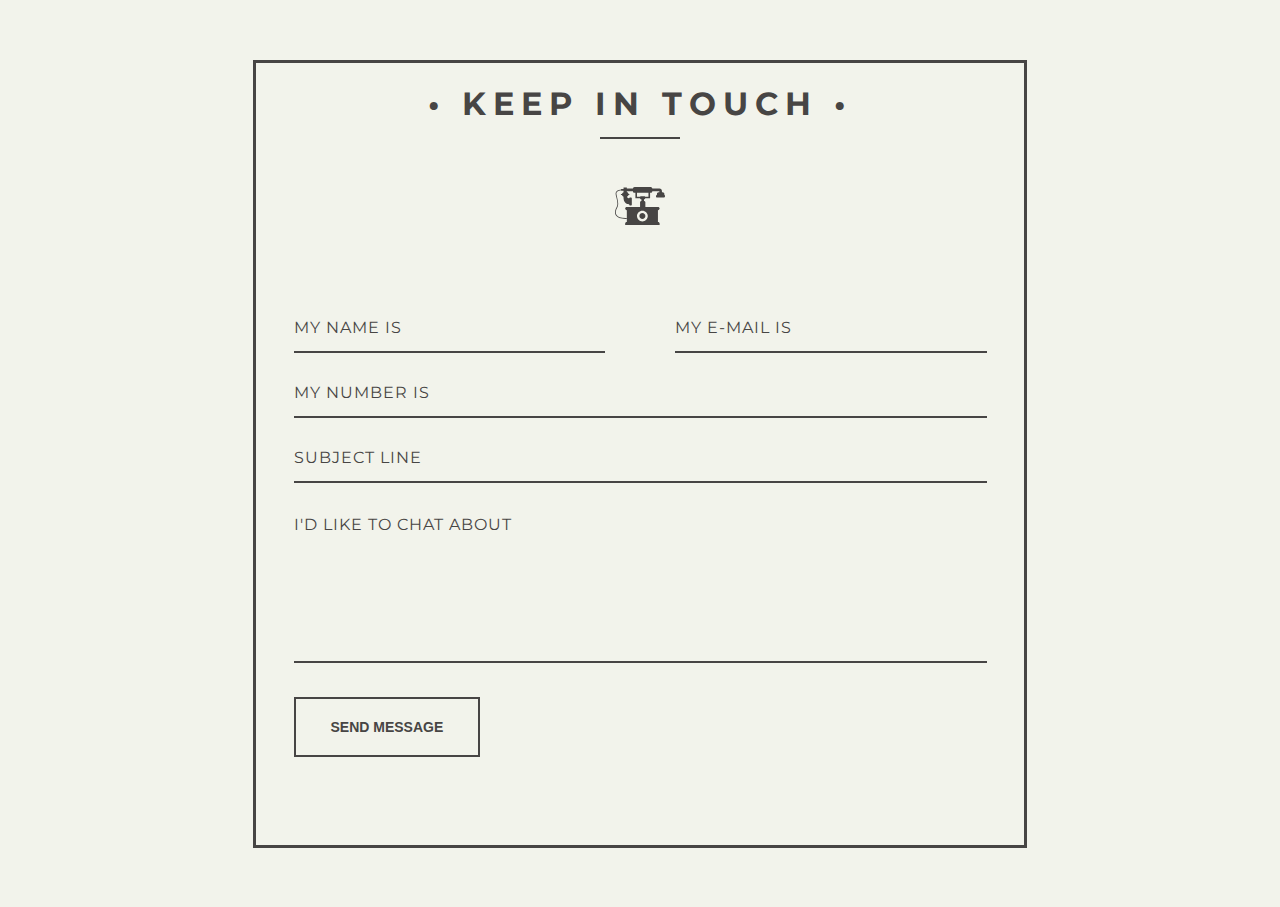
<file: ola.html>
<!DOCTYPE html>
<html>
<head>
    <meta charset="utf-8">
    <title>chat bot</title>
    <style>
        @import url(https://fonts.googleapis.com/css?family=Montserrat:400,700);

html {
  font-family: 'Montserrat', Arial, sans-serif;
  -ms-text-size-adjust: 100%;
  -webkit-text-size-adjust: 100%;
}

body {
  background: #F2F3EB;
}

button {
  overflow: visible;
}

button, select {
  text-transform: none;
}

button, input, select, textarea {
  color: #5A5A5A;
  font: inherit;
  margin: 0;
}

input {
  line-height: normal;
}

textarea {
  overflow: auto;
}

#container {
  border: solid 3px #474544;
  max-width: 768px;
  margin: 60px auto;
  position: relative;
}

form {
  padding: 37.5px;
  margin: 50px 0;
}

h1 {
  color: #474544;
  font-size: 32px;
  font-weight: 700;
  letter-spacing: 7px;
  text-align: center;
  text-transform: uppercase;
}

.underline {
  border-bottom: solid 2px #474544;
  margin: -0.512em auto;
  width: 80px;
}

.icon_wrapper {
  margin: 50px auto 0;
  width: 100%;
}

.icon {
  display: block;
  fill: #474544;
  height: 50px;
  margin: 0 auto;
  width: 50px;
}

.email {
    float: right;
    width: 45%;
}

input[type='text'], [type='email'], select, textarea {
    background: none;
  border: none;
    border-bottom: solid 2px #474544;
    color: #474544;
    font-size: 1.000em;
  font-weight: 400;
  letter-spacing: 1px;
    margin: 0em 0 1.875em 0;
    padding: 0 0 0.875em 0;
  text-transform: uppercase;
    width: 100%;
    -webkit-box-sizing: border-box;
    -moz-box-sizing: border-box;
    -ms-box-sizing: border-box;
    -o-box-sizing: border-box;
    box-sizing: border-box;
    -webkit-transition: all 0.3s;
    -moz-transition: all 0.3s;
    -ms-transition: all 0.3s;
    -o-transition: all 0.3s;
    transition: all 0.3s;
}

input[type='text']:focus, [type='email']:focus, textarea:focus {
    outline: none;
    padding: 0 0 0.875em 0;
}

.message {
    float: none;
}

.name {
    float: left;
    width: 45%;
}

select {
  background: url('https://cdn4.iconfinder.com/data/icons/ionicons/512/icon-ios7-arrow-down-32.png') no-repeat right;
  outline: none;
  -moz-appearance: none;
  -webkit-appearance: none;
}

select::-ms-expand {
  display: none;
}

.subject {
  width: 100%;
}

.telephone {
  width: 100%;
}

textarea {
    line-height: 150%;
    height: 150px;
    resize: none;
  width: 100%;
}

::-webkit-input-placeholder {
    color: #474544;
}

:-moz-placeholder { 
    color: #474544;
    opacity: 1;
}

::-moz-placeholder {
    color: #474544;
    opacity: 1;
}

:-ms-input-placeholder {
    color: #474544;
}

#form_button {
  background: none;
  border: solid 2px #474544;
  color: #474544;
  cursor: pointer;
  display: inline-block;
  font-family: 'Helvetica', Arial, sans-serif;
  font-size: 0.875em;
  font-weight: bold;
  outline: none;
  padding: 20px 35px;
  text-transform: uppercase;
  -webkit-transition: all 0.3s;
    -moz-transition: all 0.3s;
    -ms-transition: all 0.3s;
    -o-transition: all 0.3s;
    transition: all 0.3s;
}

#form_button:hover {
  background: #474544;
  color: #F2F3EB;
}

@media screen and (max-width: 768px) {
  #container {
    margin: 20px auto;
    width: 95%;
  }
}

@media screen and (max-width: 480px) {
  h1 {
    font-size: 26px;
  }
  
  .underline {
    width: 68px;
  }
  
  #form_button {
    padding: 15px 25px;
  }
}

@media screen and (max-width: 420px) {
  h1 {
    font-size: 18px;
  }
  
  .icon {
    height: 35px;
    width: 35px;
  }
  
  .underline {
    width: 53px;
  }
  
  input[type='text'], [type='email'], select, textarea {
    font-size: 0.875em;
  }
}
    </style>
</head>
<body>
<div id="container">
  <h1>&bull; Keep in Touch &bull;</h1>
  <div class="underline">
  </div>
  <div class="icon_wrapper">
    <svg class="icon" viewBox="0 0 145.192 145.192">
      <path d="M126.82,32.694c-2.804,0-5.08,2.273-5.08,5.075v2.721c-1.462,0-2.646,1.185-2.646,2.647v1.995    c0,1.585,1.286,2.873,2.874,2.873h20.577c1.462,0,2.646-1.185,2.646-2.647v-3.041c0-1.009-0.816-1.825-1.823-1.825v-2.722    c0-2.802-2.276-5.075-5.079-5.075h-1.985v-3.829c0-3.816-3.095-6.912-6.913-6.912h-0.589h-20.45c0-2.67-2.164-4.835-4.833-4.835    H56.843c-2.67,0-4.835,2.165-4.835,4.835H34.356v-3.384h-9.563v3.384v1.178h-7.061v1.416c-2.67,0.27-10.17,1.424-13.882,5.972    c-1.773,2.17-2.44,4.791-1.983,7.793c0.463,3.043,1.271,6.346,2.128,9.841c2.354,9.616,5.024,20.515,0.549,28.077    C2.647,79.44-3.125,90.589,2.201,99.547c4.123,6.935,13.701,10.44,28.5,10.44c1.186,0,2.405-0.023,3.658-0.068v9.028h-0.296    c-2.516,0-4.558,2.039-4.558,4.558v4.566h100.04v-4.564c0-2.519-2.039-4.558-4.558-4.558h-0.297V84.631h0.297    c2.519,0,4.558-2.037,4.558-4.556v-0.009c0-2.516-2.039-4.556-4.556-4.556l-36.786-0.009V61.973c0-2.193-1.777-3.971-3.972-3.971    v-4.711h0.456c1.629,0,2.952-1.32,2.952-2.949h14.227V34.459h1.658c2.672,0,4.834-2.165,4.834-4.834h20.45v3.069H126.82z     M34.06,75.511c-2.518,0-4.558,2.04-4.558,4.556v0.009c0,2.519,2.042,4.556,4.558,4.556h0.296v24.12l-0.042-1.168    c-15.994,0.574-26.122-2.523-30.106-9.229C-0.464,90.5,4.822,80.347,6.55,77.423c4.964-8.382,2.173-19.774-0.29-29.825    c-0.843-3.442-1.639-6.696-2.088-9.638c-0.354-2.35,0.129-4.3,1.484-5.958c3.029-3.714,9.509-4.805,12.076-5.1v1.233h7.061v1.49    v2.684c-2.403,1.114-4.153,2.997-4.676,5.237H18.15c-0.584,0-1.056,0.474-1.056,1.056v0.83c0,0.584,0.475,1.056,1.056,1.056h1.984    c0.561,2.18,2.304,3.999,4.658,5.092v0.029c0,0-2.282,20.823,16.479,22.099v1.102c0,1.177,0.955,2.133,2.133,2.133h3.297    c1.178,0,2.133-0.956,2.133-2.133V50.135c0-1.177-0.955-2.132-2.133-2.132h-3.297c-1.178,0-2.133,0.955-2.133,2.132    c-1.575-0.235-5.532-1.17-6.635-4.547c2.36-1.092,4.109-2.913,4.669-5.097h1.308c0.722,0,1.309-0.584,1.309-1.308v-0.578    c0-0.584-0.475-1.056-1.056-1.056h-1.539c-0.542-2.332-2.416-4.271-4.968-5.363v-2.559h17.651c0,2.67,2.166,4.835,4.836,4.835 h2.392v15.88h13.639c0,1.629,1.321,2.949,2.951,2.949h0.899v4.711c-2.194,0-3.972,1.778-3.972,3.971v13.529L34.06,75.511z     M95.188,101.78c0,8.655-7.012,15.665-15.664,15.665c-8.653,0-15.667-7.01-15.667-15.665c0-8.647,7.014-15.664,15.667-15.664    C88.177,86.116,95.188,93.132,95.188,101.78z M97.189,45.669h-9.556c0-0.896-0.726-1.62-1.619-1.62H74.494    c-0.896,0-1.621,0.727-1.621,1.62h-8.967v-11.21h33.283V45.669z"></path>
      <path d="M70.865,101.78c0,4.774,3.886,8.657,8.66,8.657c4.774,0,8.657-3.883,8.657-8.657c0-4.773-3.883-8.656-8.657-8.656    C74.751,93.124,70.865,97.006,70.865,101.78z"></path>
    </svg>
  </div>
  <form action="#" method="post" id="contact_form">
    <div class="name">
      <label for="name"></label>
      <input type="text" placeholder="My name is" name="name" id="name_input" required>
    </div>
    <div class="email">
      <label for="email"></label>
      <input type="email" placeholder="My e-mail is" name="email" id="email_input" required>
    </div>
    <div class="telephone">
      <label for="name"></label>
      <input type="text" placeholder="My number is" name="telephone" id="telephone_input" required>
    </div>
    <div class="subject">
      <label for="subject"></label>
      <select placeholder="Subject line" name="subject" id="subject_input" required>
        <option disabled hidden selected>Subject line</option>
        <option>I'd like to start a project</option>
        <option>I'd like to ask a question</option>
        <option>I'd like to make a proposal</option>
      </select>
    </div>
    <div class="message">
      <label for="message"></label>
      <textarea name="message" placeholder="I'd like to chat about" id="message_input" cols="30" rows="5" required></textarea>
    </div>
    <div class="submit">
      <input type="submit" value="Send Message" id="form_button" />
    </div>
  </form><!-- // End form -->
</div><!-- // End #container -->
</body>
</html>
</file>
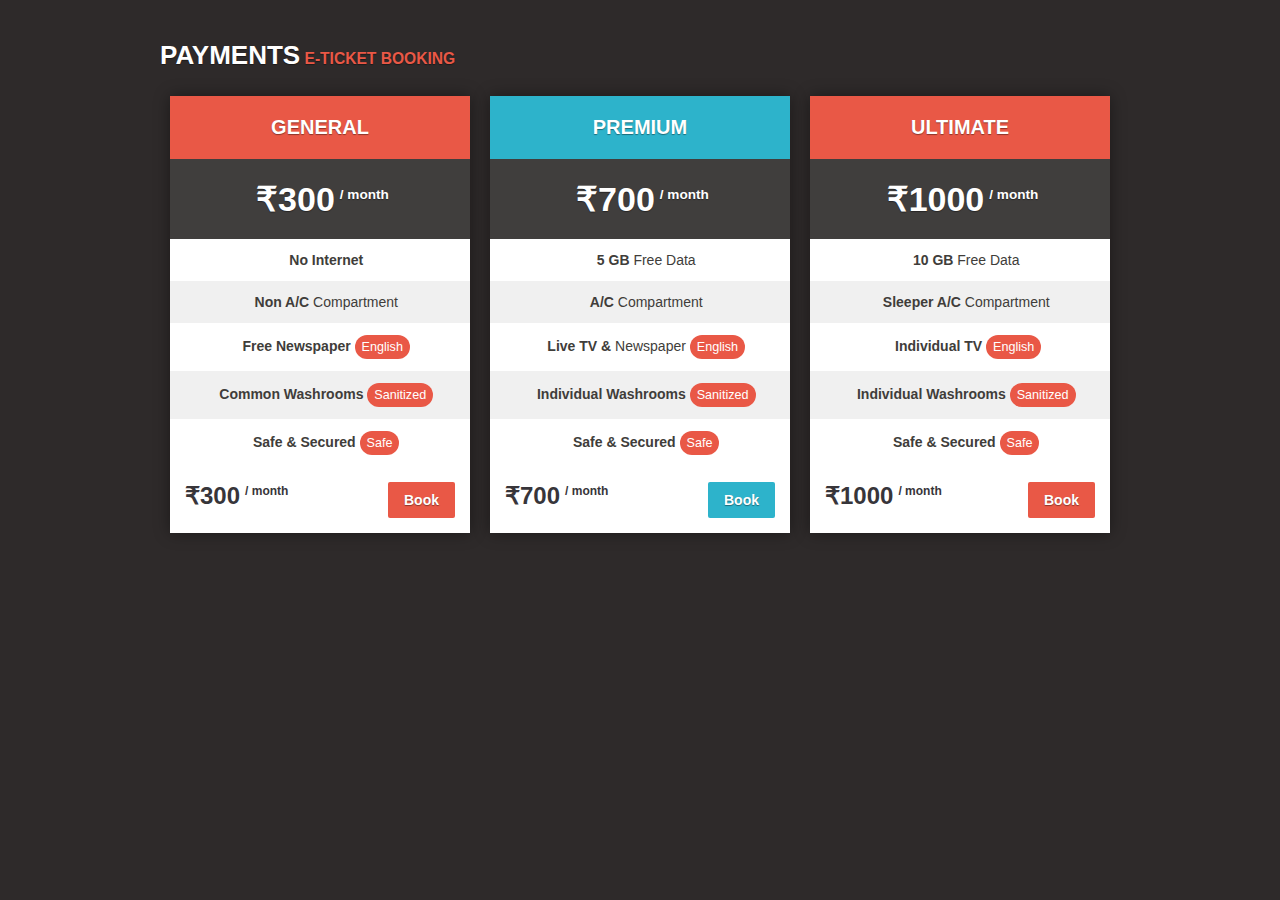
<file: payment.html>
<!DOCTYPE html>
<html>
<head>
<meta name="viewport" content="width=device-width, initial-scale=1.0">
<style>
* {
	margin: 0;
	padding: 0;

	-webkit-box-sizing: border-box;
	-moz-box-sizing: border-box;
	box-sizing: border-box;
}

body {
	background: #2e2a2a;
	color: #FFF;
	font-size: 62.5%;
	font-family: 'Roboto', Arial, Helvetica, Sans-serif, Verdana;
}

ul {
	list-style-type: none;
}

a {
	color: #e95846;
	text-decoration: none;
}

.pricing-table-title {
	text-transform: uppercase;
	font-weight: 700;
	font-size: 2.6em;
	color: #FFF;
	margin-top: 15px;
	text-align: left;
	margin-bottom: 25px;
	text-shadow: 0 1px 1px rgba(0,0,0,0.4);
}

.pricing-table-title a {
	font-size: 0.6em;
}

.clearfix:after {
	content: '';
	display: block;
	height: 0;
	width: 0;
	clear: both;
}
/** ========================
 * Contenedor
 ============================*/
.pricing-wrapper {
	width: 960px;
	margin: 40px auto 0;
}

.pricing-table {
	margin: 0 10px;
	text-align: center;
	width: 300px;
	float: left;
	-webkit-box-shadow: 0 0 15px rgba(0,0,0,0.4);
	box-shadow: 0 0 15px rgba(0,0,0,0.4);
	-webkit-transition: all 0.25s ease;
	-o-transition: all 0.25s ease;
	transition: all 0.25s ease;
}

.pricing-table:hover {
	-webkit-transform: scale(1.06);
	-ms-transform: scale(1.06);
	-o-transform: scale(1.06);
	transform: scale(1.06);
}

.pricing-title {
	color: #FFF;
	background: #e95846;
	padding: 20px 0;
	font-size: 2em;
	text-transform: uppercase;
	text-shadow: 0 1px 1px rgba(0,0,0,0.4);
}

.pricing-table.recommended .pricing-title {
	background: #2db3cb;
}

.pricing-table.recommended .pricing-action {
	background: #2db3cb;
}

.pricing-table .price {
	background: #403e3d;
	font-size: 3.4em;
	font-weight: 700;
	padding: 20px 0;
	text-shadow: 0 1px 1px rgba(0,0,0,0.4);
}

.pricing-table .price sup {
	font-size: 0.4em;
	position: relative;
	left: 5px;
}

.table-list {
	background: #FFF;
	color: #403d3a;
}

.table-list li {
	font-size: 1.4em;
	font-weight: 700;
	padding: 12px 8px;
}

.table-list li:before {
	content: "\f00c";
	font-family: 'FontAwesome';
	color: #3fab91;
	display: inline-block;
	position: relative;
	right: 5px;
	font-size: 16px;
} 

.table-list li span {
	font-weight: 400;
}

.table-list li span.unlimited {
	color: #FFF;
	background: #e95846;
	font-size: 0.9em;
	padding: 5px 7px;
	display: inline-block;
	-webkit-border-radius: 38px;
	-moz-border-radius: 38px;
	border-radius: 38px;
}


.table-list li:nth-child(2n) {
	background: #F0F0F0;
}

.table-buy {
	background: #FFF;
	padding: 15px;
	text-align: left;
	overflow: hidden;
}

.table-buy p {
	float: left;
	color: #37353a;
	font-weight: 700;
	font-size: 2.4em;
}

.table-buy p sup {
	font-size: 0.5em;
	position: relative;
	left: 5px;
}

.table-buy .pricing-action {
	float: right;
	color: #FFF;
	background: #e95846;
	padding: 10px 16px;
	-webkit-border-radius: 2px;
	-moz-border-radius: 2px;
	border-radius: 2px;
	font-weight: 700;
	font-size: 1.4em;
	text-shadow: 0 1px 1px rgba(0,0,0,0.4);
	-webkit-transition: all 0.25s ease;
	-o-transition: all 0.25s ease;
	transition: all 0.25s ease;
}

.table-buy .pricing-action:hover {
	background: #cf4f3e;
}

.recommended .table-buy .pricing-action:hover {
	background: #228799;	
}

/** ================
 * Responsive
 ===================*/
 @media only screen and (min-width: 768px) and (max-width: 959px) {
 	.pricing-wrapper {
 		width: 768px;
 	}

 	.pricing-table {
 		width: 236px;
 	}
	
	.table-list li {
		font-size: 1.3em;
	}

 }

 @media only screen and (max-width: 767px) {
 	.pricing-wrapper {
 		width: 420px;
 	}

 	.pricing-table {
 		display: block;
 		float: none;
 		margin: 0 0 20px 0;
 		width: 100%;
 	}
 }

@media only screen and (max-width: 479px) {
	.pricing-wrapper {
		width: 300px;
	}
} 
</style>
</head>
<body>
	<div class="pricing-wrapper clearfix">
			<center><h1 class="pricing-table-title" style="text-align:"center">Payments<a href="#"> E-Ticket Booking</a></h1></center>
			<div class="pricing-table">
			<h3 class="pricing-title">General</h3>
			<div class="price">&#8377;300<sup>/ month</sup></div>
			
			<ul class="table-list">
				<li>No Internet </li>
				<li>Non A/C <span>Compartment</span></li>
				<li>Free Newspaper <span class="unlimited">English</span></li>
				<li>Common Washrooms <span class="unlimited">Sanitized</span></li>
				<li>Safe & Secured <span class="unlimited">Safe</span></li>
				
			</ul>
			<div class="table-buy">
				<p>&#8377;300<sup>/ month</sup></p>
				<a href="#" class="pricing-action">Book</a>
			</div>
		</div>
		
		<div class="pricing-table recommended">
			<h3 class="pricing-title">Premium</h3>
			<div class="price">&#8377;700<sup>/ month</sup></div>
			
			<ul class="table-list">
				<li>5 GB <span>Free Data</span></li>
				<li>A/C <span>Compartment</span></li>
				<li>Live TV & <span>Newspaper</span> <span class="unlimited">English</span></li>
				<li>Individual Washrooms <span class="unlimited">Sanitized</span></li>
				<li>Safe & Secured <span class="unlimited">Safe</span></li>
				
			</ul>
			<div class="table-buy">
				<p>&#8377;700<sup>/ month</sup></p>
				<a href="#" class="pricing-action">Book</a>
			</div>
		</div>

		<div class="pricing-table">
			<h3 class="pricing-title">Ultimate</h3>
			<div class="price">&#8377;1000<sup>/ month</sup></div>
		
			<ul class="table-list">
				<li>10 GB <span>Free Data</span></li>
				<li>Sleeper A/C <span>Compartment</span></li>
				<li> Individual  TV <span class="unlimited">English</span></li>
				<li>Individual Washrooms <span class="unlimited">Sanitized</span></li>
				<li>Safe & Secured <span class="unlimited">Safe</span></li>
				
			</ul>
			<div class="table-buy">
				<p>&#8377;1000<sup>/ month</sup></p>
				<a href="#" class="pricing-action">Book</a>
			</div>
		</div>
	</div>










</body>
</html>
</file>
